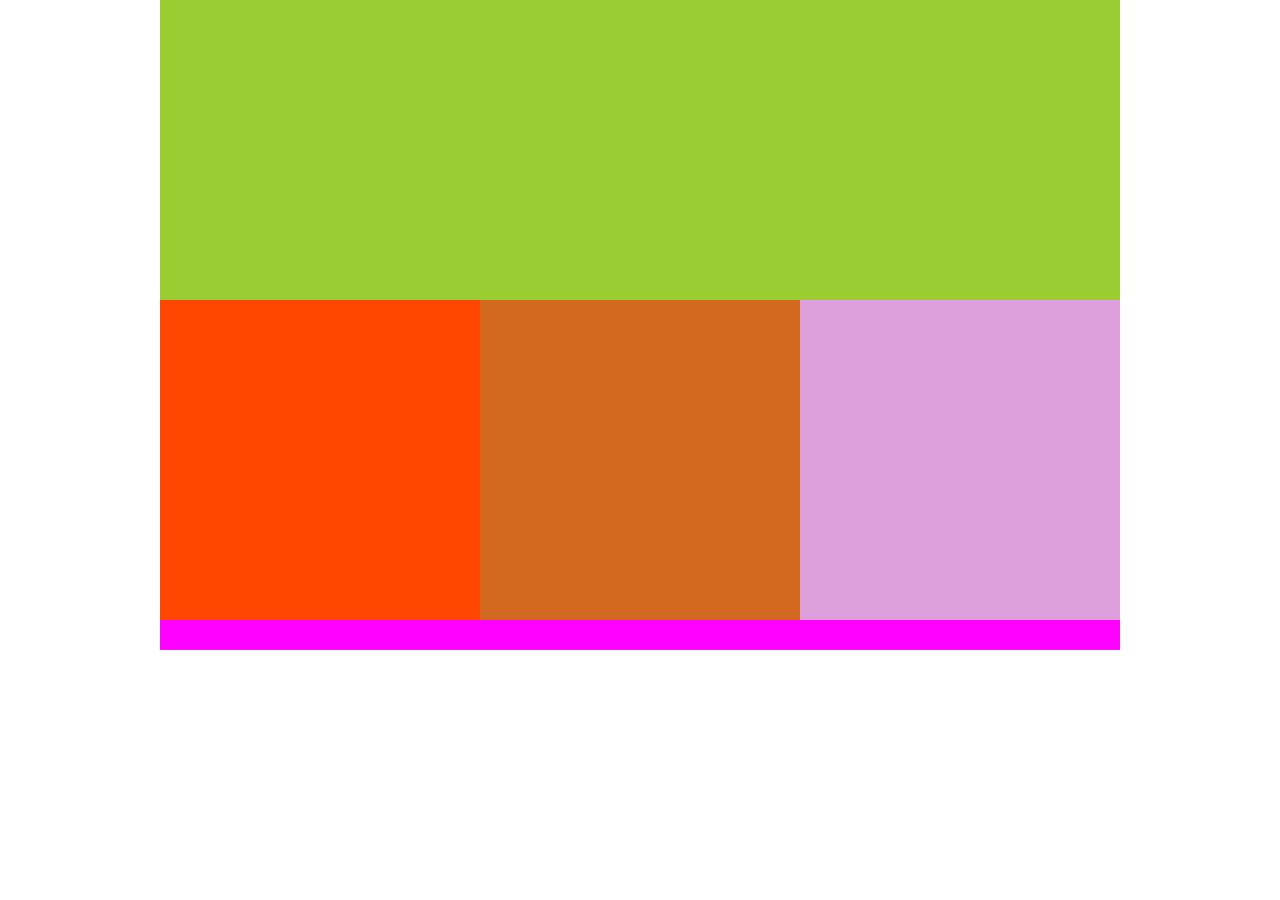
<file: 206-colors-starter/index.html>
<!doctype html>
<html>
  <head>
    <meta charset="UTF-8">
    <meta name="viewport" content="width=device-width, initial-scale=1">
    <title>Skillcrush Testing</title>
    <link rel="stylesheet" type="text/css" href="css/main.css" />
  </head>

  <body>
    <div id="wrapper">
      <header>

      </header>
      <div id="column-1" class="col-3"></div>
      <div id="column-2" class="col-3"></div>
      <div id="column-3" class="col-3"></div>


      <div class="clear"></div>
      <footer>

      </footer>

    </div><!-- wrapper -->
  </body>
</html>
</file>
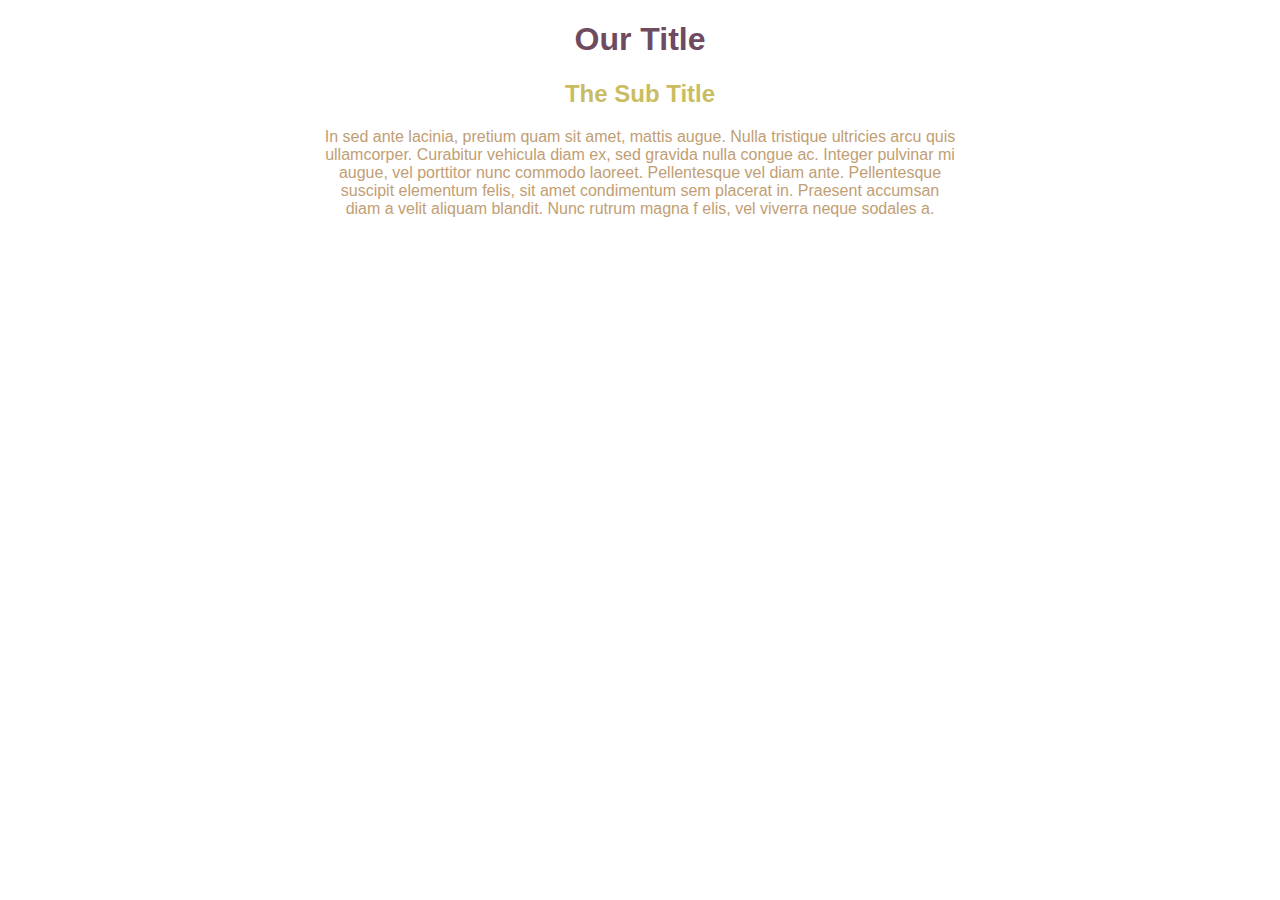
<file: 206-font-colors-starter/index.html>
<!doctype html>
<html lang="en">

<head>
  <meta charset="UTF-8">
  <meta name="viewport" content="width=device-width, initial-scale=1">
  <title>Changing font colors</title>
  <link rel="stylesheet" type="text/css" href="css/main.css" />
</head>

<body>

<section>
    <h1>Our Title</h1>
    <h2>The Sub Title</h2>
    <p>In sed ante lacinia, pretium quam sit amet, mattis 
      augue. Nulla tristique ultricies arcu quis ullamcorper.
       Curabitur vehicula diam ex, sed gravida nulla congue 
       ac. Integer pulvinar mi augue, vel porttitor nunc 
       commodo laoreet. Pellentesque vel diam ante. 
       Pellentesque suscipit elementum felis, sit amet 
       condimentum sem placerat in. Praesent accumsan 
       diam a velit aliquam blandit. Nunc rutrum magna f
       elis, vel viverra neque sodales a.</p>
</section>

</body>

</html>
</file>
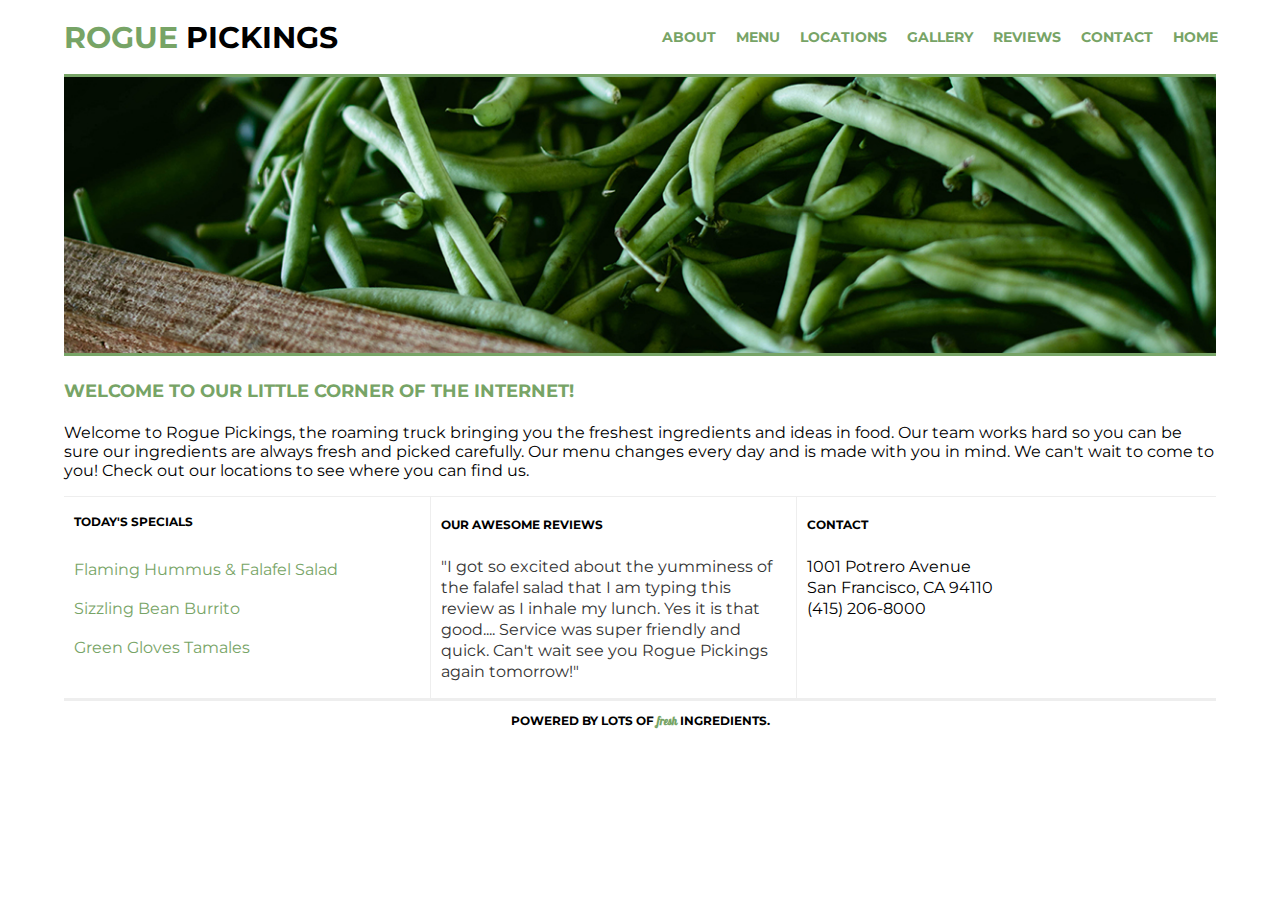
<file: 206-rogue_pickings-206starter/index.html>
<!doctype html>
<html lang="en">

<head>
    <meta charset="utf-8">
    <meta http-equiv="x-ua-compatible" content="ie=edge">
    <title>Rogue Pickings | Brush Up Those Skills!</title>
    <meta name="viewport" content="width=device-width, initial-scale=1, shrink-to-fit=no">
    <link rel="stylesheet" href="css/normalize.css">
    <link rel="stylesheet" href="css/main.css">
    <link href="https://fonts.googleapis.com/css?family=Montserrat:400,700" rel="stylesheet">
    <link href="https://fonts.googleapis.com/css2?family=Galada&display=swap" rel="stylesheet">
</head>

<body>
    <div class="container">
        <header>
            <h1><span>rogue</span> pickings</h1>
            <nav>
                <ul>
                    <li>
                        <a href="">About</a>
                    </li>
                    <li>
                        <a href="">Menu</a>
                    </li>
                    <li>
                        <a href="">Locations</a>
                    </li>
                    <li>
                        <a href="">Gallery</a>
                    </li>
                    <li>
                        <a href="">Reviews</a>
                    </li>
                    <li>
                        <a href="">Contact</a>
                    </li>
                    <li>
                        <a href="../index.html">Home</a>
                    </li>
                </ul>
            </nav>
        </header>
        <section class="top-section">
            <div class="main-image"><img src="img/download.jpg" alt="green beans" /></div>
            <div class="main-title">
                <h2>Welcome to our little corner of the internet!</h2>
                <p>Welcome to Rogue Pickings, the roaming truck bringing you the freshest ingredients and ideas in food.
                    Our team works hard so you can be sure our ingredients are always fresh and picked carefully. Our
                    menu changes every day and is made with you in mind. We can't wait to come to you! Check out our
                    locations to see where you can find us.</p>
            </div>
        </section>
        <section class="bottom-section">
            <div class="section-one">
                <h3>Today's Specials</h3>
                <ul class="menu">
                    <li>Flaming Hummus &amp; Falafel Salad</li>
                    <li>Sizzling Bean Burrito</li>
                    <li>Green Gloves Tamales</li>
                </ul>
            </div>
            <div class="section-two">
                <h3>Our Awesome Reviews</h3>
                <p class="reviews">"I got so excited about the yumminess of the falafel salad that I am typing this
                    review as I inhale my lunch. Yes it is that good.... Service was super friendly and quick. Can't
                    wait see you Rogue Pickings again tomorrow!"</p>
            </div>
            <div class="section-three">
                <h3>Contact</h3>
                <p class="address">1001 Potrero Avenue<br>
                    San Francisco, CA 94110<br>
                    (415) 206-8000 </p>
            </div>
        </section>
        <footer>
            <h3>Powered by lots of <span>fresh</span> ingredients.</h3>
        </footer>
    </div>
</body>

</html>
</file>
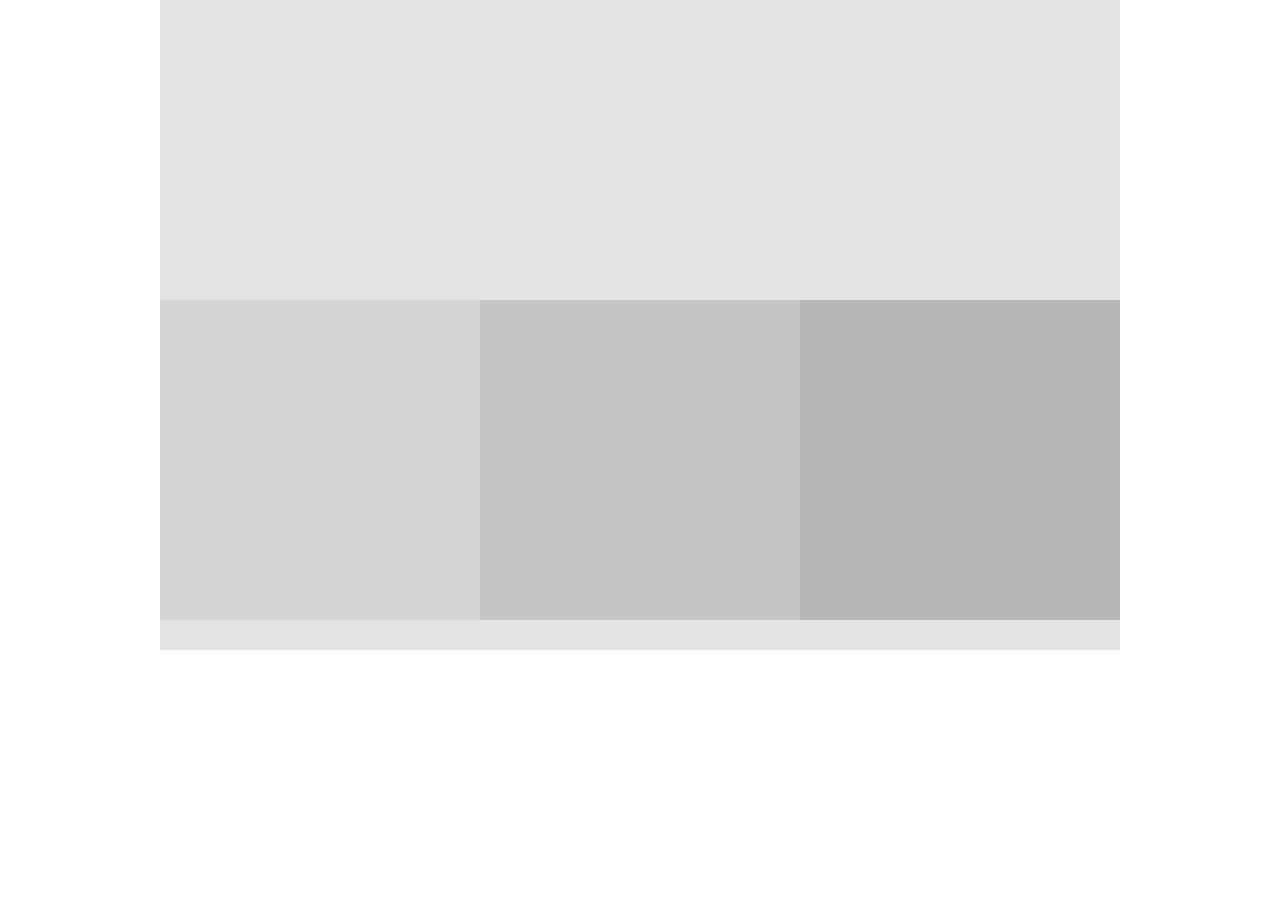
<file: project1/index.html>
<!doctype html>
<html>
<head>
<meta charset="UTF-8">
<meta name="viewport" content="width=device-width, initial-scale=1">
<title>Skillcrush Testing</title>
<link rel="stylesheet" type="text/css" href="css/style.css" />

</head>

<body>
  <div id="wrapper">
    <header>
      
    </header>
    <div class="col-3 grey-1"></div>
    <div class="col-3 grey-2"></div>
    <div class="col-3 grey-3"></div>
    
    
    <div class="clear"></div>
    <footer>
    
    </footer>
    
  </div><!-- wrapper -->
</body>
</html>
</file>
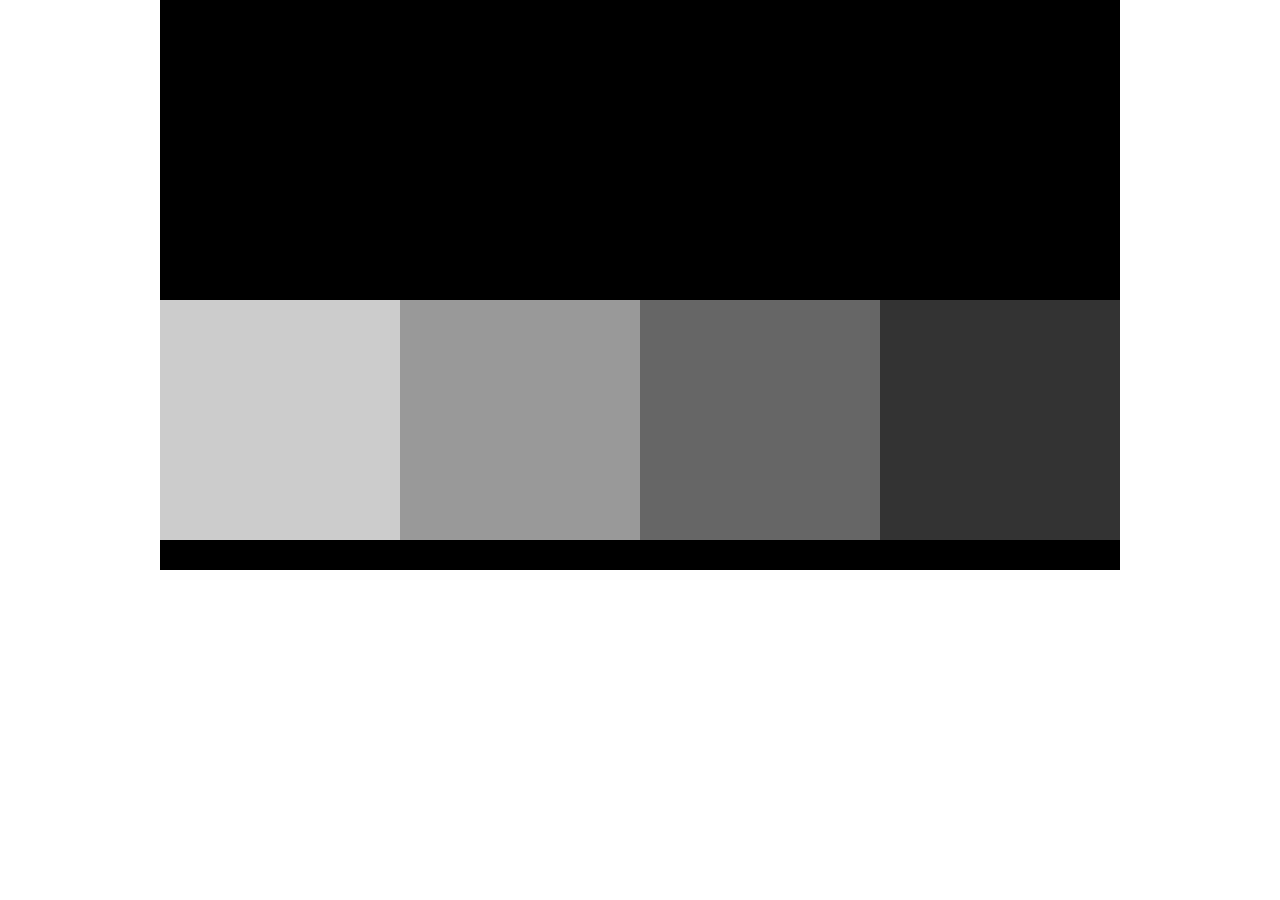
<file: project2/index.html>
<!doctype html>
<html>
<head>
<meta charset="UTF-8">
<meta name="viewport" content="width=device-width, initial-scale=1">
<title>Skillcrush Testing</title>
<link rel="stylesheet" type="text/css" href="css/style.css" />
</head>

<body>
  <div id="wrapper">
    <header>

    </header>
    <div class="col-4 grey-1"></div>
    <div class="col-4 grey-2"></div>
    <div class="col-4 grey-3"></div>
    <div class="col-4 grey-4"></div>


    <div class="clear"></div>
    <footer>

    </footer>

  </div><!-- wrapper -->
</body>
</html>
</file>
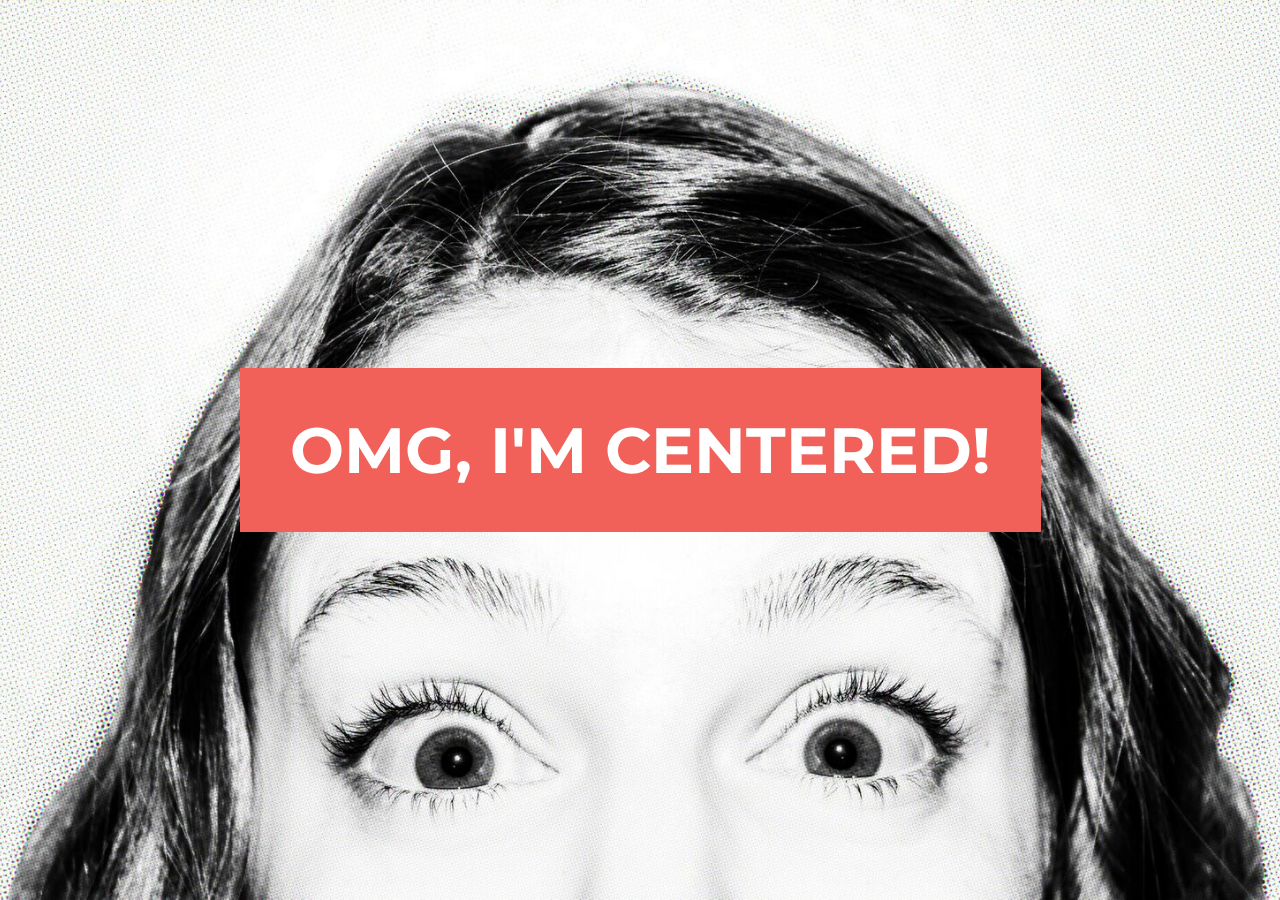
<file: skillcrush-center-flexbox-starter-2/index.html>
<!DOCTYPE html>
<html lang="en">

<head>
  <meta charset="UTF-8">
  <link rel="preconnect" href="https://fonts.googleapis.com">
  <link rel="preconnect" href="https://fonts.gstatic.com" crossorigin>
  <link href="https://fonts.googleapis.com/css2?family=Montserrat:wght@600&display=swap" rel="stylesheet">
  <title>Skillcrush Flexbox Example</title>
  <meta name="viewport" content="width=device-width, initial-scale=1.0">  
  <link rel="stylesheet" href="css/style.css">
</head>

<body>
  <div class="centered">
      <h1>OMG, I'M CENTERED!</h1>
  </div>


</body>

</html>
</file>
<file: 206-colors-starter/css/main.css>
@charset "UTF-8";
/* CSS Document */

html, body {
  margin: 0px;
}

.clear {
  clear: both;
}

#wrapper {
  width: 100%;
  max-width: 960px;
  margin: auto;
}


/*---------- HEADER ----------*/

header {
  height: 300px;
  width: 100%;
  background: #e3e3e3;
}


/*---------- CONTENT AREA ----------*/

.col-3 {
  width: 100%;
  height: 320px;
  float: left;
}

#column-1 {
  background: green;
}

#column-2 {
  background: red;
}

#column-3 {
  background: blueviolet;
}


/*---------- FOOTER ----------*/

footer {
  width: 100%;
  height: 30px;
  background: khaki;
}


/*---------- TABLET ----------*/
/* Change the background colors below */

@media (min-width: 768px) {
  header {
    background-color: gray;
  }

  #column-1 {
    background-color: black;
  }

  #column-2 {
    background-color: pink;
  }

  #column-3 {
    background-color: royalblue;
  }

  footer {
    background-color: turquoise;
  }
  
}


/*---------- Desktops ----------*/
@media (min-width: 1200px) {
  header {
    background-color: yellowgreen ;
  }

  #column-1 {
    background-color: orangered;
    width: 33.33%
  }

  #column-2 {
    background-color: chocolate;
    width: 33.33%
  }

  #column-3 {
    background-color: plum;
    width: 33.33%
  }

  footer {
    background-color: fuchsia;
  }
   
}
</file>
<file: 206-font-colors-starter/css/main.css>
body, html {
  text-align: center;
  font-family: Gotham, Helvetica, Arial, sans-serif;
  font-size: 1em;
}

section {
  width: 50%;
  margin: auto;
}

h1 {
  font-size: 2em;
}

h2 {
  font-size: 1.5em;
}
/*---------- Phone ----------*/
@media (max-width: 767px){
      h1 {
      color: #4eafb8;
    }
    h2{
      color: #4eafb8;
    }
    p{
      color: #ff8641;
    }
}


/*---------- TABLET ----------*/
@media (min-width: 768px){
  h1 {
    color: #02cbd2;
  }
  h2{
    color: #fcc02a;
  }
  p{
    color: #7b8f8e;
  }
}

/***** Desktop *****/
@media (min-width: 1200px){
  h1 {
    color: #6e4b61;
  }
  h2{
    color: #cabd61;
  }
  p{
    color: #c19e74;
  }
}
</file>
<file: 206-rogue_pickings-206starter/css/main.css>
html{
	font-size: 16px;
}

body {
	font-family: 'Montserrat', Helvetica, Arial, sans-serif;
	font-size: 1em;
	display: flex;
	justify-content: center;
	align-items: center;
	flex-flow: wrap;
}

.container{
	max-width: 1200px;
	width: 90%;
	display: flex;
	justify-content: center;
	align-items: center;
	flex-flow: row wrap;
}

h1,
h2,
h3 {
	color: black;
	text-transform: uppercase;
	font-weight: 700;
}
h1 {
	font-size: 1.875em;
}
h2 {
	font-size: 1.125em;
}
h3 {
	font-size: .75em;
}

p {
	font-size: .875em;
    padding: 0 30px;
}

/*The widths are in a percentage!*/
header {
	width: 100%;
	border-bottom: 3px solid #77a466;
	margin: 0 auto;
	display: flex;
	justify-content: center;
	align-items: center;
	flex-flow: row wrap;
	
}

header h1 {
	margin: 0;
	padding: 18px 0;
}
header h1 span {
	color: #77a466;
}

header nav {
	display: flex;
	justify-content: center;
	align-items: center;
	flex-flow: row wrap;
	padding: 18px 0;
	border-top: 2px solid #77a466;
	width: 100%
}
header nav ul {
	margin: 0;
	padding: 0;
}
header nav ul li {
	text-transform: uppercase;
	font-weight: 700;
	font-size: .875em;
	padding: 10px 10px;
	display:flow-root;
}
header nav ul li a{
	text-decoration: none;
	color:#77a466;
}

/*The widths are in a percentage!*/
.top-section,
.bottom-section {
	margin: 0 auto;
	display: flex;
	justify-content: center;
	align-items: center;
	flex-flow: row wrap;
}

.main-image {
	height: auto;
}
.main-image img {
	width: 100%;
	border-bottom: 3px solid #77a466;
}

.main-title {
	height: auto;
}
.main-title h2 {
	text-align: left;
	padding: 5px 0;
	color: #77a466;
}
.main-title p {
	padding: 0;
	font-size: 1em;
}

.section-one,
.section-two,
.section-three {
	width: 100%;
	height: auto;
	border-top: 1px solid #eee;
	flex-direction: row;
}

.section-one h3 {
	padding: 5px 0;
}

.section-two h3,
.section-three h3 {
	padding: 5px 0;
}

.menu {
	list-style: none;
	padding: 0;
}
.menu li {
	padding: 10px 0;
	color:#77a466;
}

.reviews {
	color: #333;
	font-size: 1em;
	padding: 0;
}

.address {
	font-size: 1em;
	padding: 0;
}

/*The widths are in a percentage!*/
footer {
	border-top: 3px solid #eee;
	margin: 0 auto;
	width: 100%;
	display: flex;
	justify-content: center;
	align-items: center;
	flex-flow: row wrap;
}
footer span {
	font-family: 'Galada', cursive;
	text-transform: lowercase;
	color: #77a466;
	font-size: .875em;
}

@media all and (min-width:768px){
	/* Tablet styles here */
	.bottom-section{
		border-top: 1px solid #eee;
		justify-content: left;
		align-items:flex-start;
		flex-basis: auto;
	}
	.section-one, 
	.section-two,
	.section-three{
		width: 30%;
		border-top: none;
		padding: 0 10px;
	}
	.section-two {
		border-left: 1px solid #eee;
		border-right: 1px solid #eee;
		line-height: 21px;
		
	}
	.section-three{
		line-height: 21px;
	}
}

@media all and (min-width:1200px){
	/* Desktop styles here */
	header{
		justify-content: space-between;
	}
	header h1{
		width: 30%;
		padding: 0;
		border-bottom: none;
		text-align: left;
		
	}
	header nav {

		width: 48%;
		border-top: none;

	}
	header nav ul {
		display: flex;
		justify-content: space-between;
	}

	header nav ul li {
		padding: 10px 0;
	}
	header nav ul li a{
		justify-content: right;
		padding: 10px;
	}
}
</file>
<file: project1/css/style.css>
@charset "UTF-8";
/* CSS Document */

html, body {
  margin: 0px;
}
.clear {
  clear: both;
}
#wrapper {
  width: 99%;
  max-width: 960px;
  margin: auto;
}

/*---------- HEADER ----------*/

header {
  height: 300px;
  width: 100%;
  background: #e3e3e3;
}


/*---------- CONTENT AREA ----------*/

.col-3 {
  width: 33.33%;
  height: 320px;
  float: left;
}
.grey-1 {
  background: #d5d5d5;
}
.grey-2 {
  background: #c4c4c4;
}
.grey-3 {
  background: #b7b7b7;
}


/*---------- FOOTER ----------*/

footer {
  width: 100%;
  height: 30px;
   background: #e3e3e3;
}
</file>
<file: project2/css/style.css>
@charset "UTF-8";
/* CSS Document */

html, body {
  margin: 0px;
}
.clear {
  clear: both;
}
#wrapper {
	/* Change the width to 90% and add max-width:960px; */
  width: 99%;
  max-width: 960px;
  margin: auto;
}

/*---------- HEADER ----------*/

header {
  height: 300px;
  /*Change the width to 100%; - so it is 100% of its parent container (the wrapper) */
  width: 100%;
  background: #000;
}


/*---------- CONTENT AREA ----------*/

.col-4 {
  /* Change the width to 25% */
  width: 25%;
  height: 240px;
  float: left;
}
.grey-1 {
  background: #CCC;
}
.grey-2 {
  background: #999;
}
.grey-3 {
  background: #666;
}
.grey-4 {
  background: #333;
}

/*---------- FOOTER ----------*/

footer {
  /* Change the width to 100% */
  width: 100%;
  height: 30px;
  background: #000;
}
</file>
<file: skillcrush-center-flexbox-starter-2/css/style.css>
html, body {
  height: 100%;
  margin: 0;
  font-size: 16px;
}

body {
  display: flex;
  justify-content: center;
  align-items: center;
  background: url('../img/wow.png') bottom center no-repeat;
  background-size: cover;
  font-size: 1em;
}

 .centered { 
  padding: 0 3.125em;
  font-family: 'Montserrat', sans-serif; 
  background: #f16059; 
}

h1 {
  font-size: 2em; 
  color: #fff; 
  text-align: center;
} 

@media screen and (min-width: 786px) {
  h1 {
    font-size: 3em;
  }
}

@media screen and (min-width: 1200px) {
  h1 {
    font-size: 4em;
  }
}
</file>
